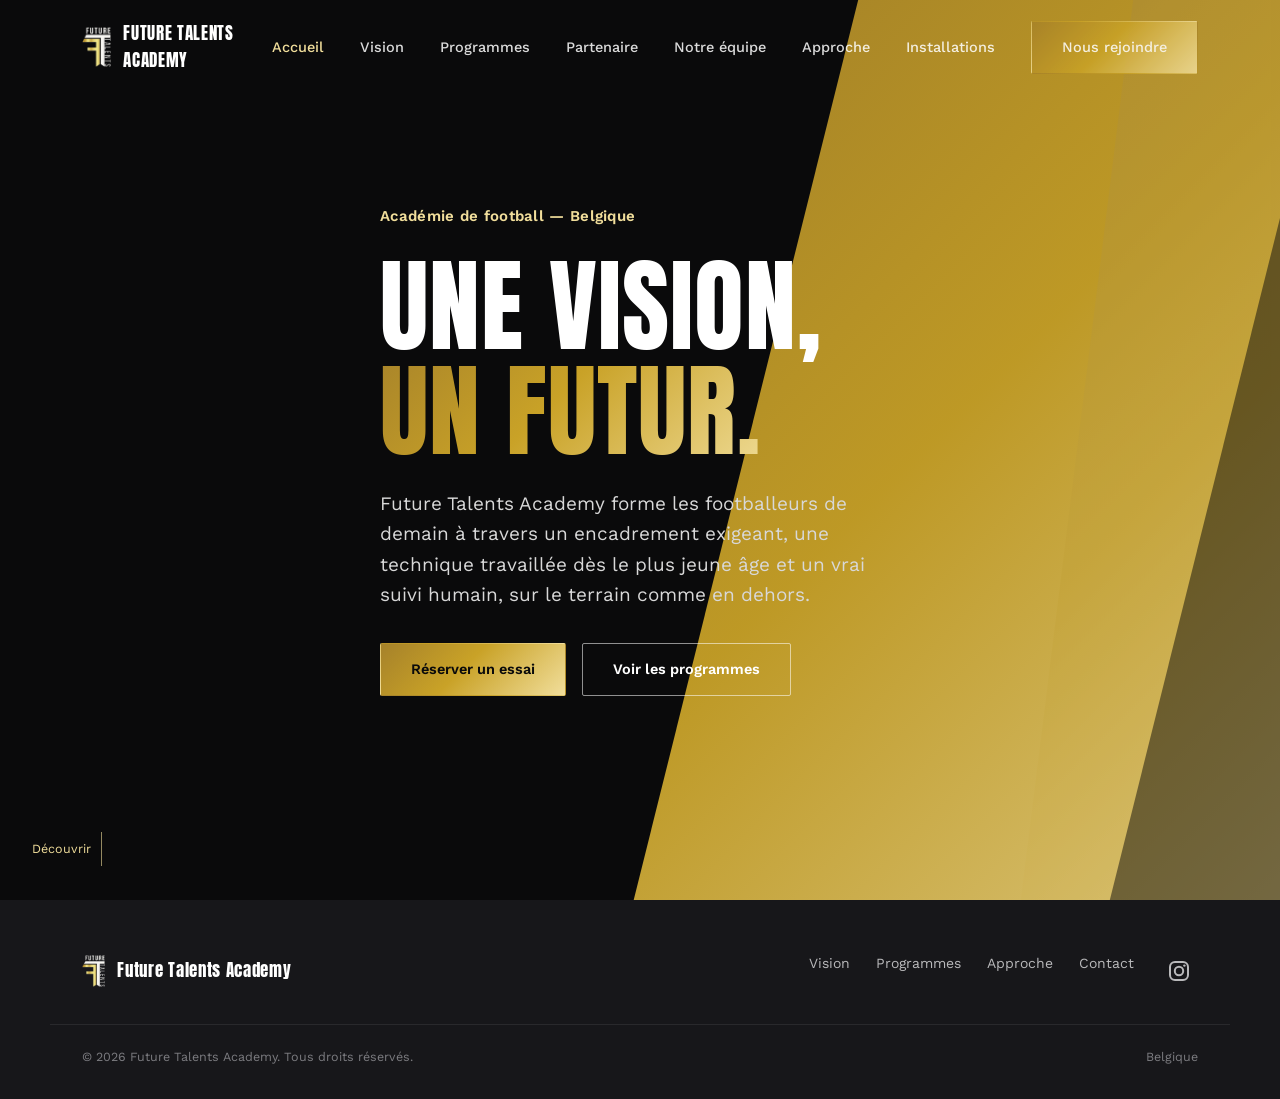
<file: index.html>
<!DOCTYPE html>
<html lang="fr">
<head>
<meta charset="UTF-8">
<meta name="viewport" content="width=device-width, initial-scale=1.0">
<title>Future Talents Academy — Une vision, un futur</title>
<meta name="description" content="Future Talents Academy — académie de football en Belgique. Formation technique, mentale et collective pour les joueurs de demain.">
<link rel="preconnect" href="https://fonts.googleapis.com">
<link rel="preconnect" href="https://fonts.gstatic.com" crossorigin>
<link href="https://fonts.googleapis.com/css2?family=Anton&family=Work+Sans:ital,wght@0,400;0,500;0,600;0,700;1,400&display=swap" rel="stylesheet">
<link rel="stylesheet" href="styles.css">
</head>
<body>

<header id="siteHeader">
  <div class="wrap">
    <a class="brand" href="index.html">
      <img src="[data-uri]" alt="Future Talents Academy">
      <span>FUTURE TALENTS<br>ACADEMY</span>
    </a>
    <nav class="links" id="navLinks">
      <a href="index.html" class="current">Accueil</a>
      <a href="vision.html">Vision</a>
      <a href="programmes.html">Programmes</a>
      <a href="partenaire.html">Partenaire</a>
      <a href="equipe.html">Notre équipe</a>
      <a href="approche.html">Approche</a>
      <a href="installations.html">Installations</a>
      <a href="contact.html" class="btn btn-gold">Nous rejoindre</a>
    </nav>
    <button class="nav-toggle" id="navToggle" aria-label="Ouvrir le menu" aria-expanded="false">
      <span></span><span></span><span></span>
    </button>
  </div>
</header>

<section class="hero" id="top">
  <div class="hero-flag"></div>
  <div class="hero-flag two"></div>
  <div class="wrap">
    <p class="kicker hero-reveal">Académie de football — Belgique</p>
    <h1 class="hero-reveal d1">Une vision,<br><em>un futur.</em></h1>
    <p class="lead hero-reveal d2">Future Talents Academy forme les footballeurs de demain à travers un encadrement exigeant, une technique travaillée dès le plus jeune âge et un vrai suivi humain, sur le terrain comme en dehors.</p>
    <div class="hero-ctas hero-reveal d3">
      <a href="contact.html" class="btn btn-gold">Réserver un essai</a>
      <a href="programmes.html" class="btn btn-outline">Voir les programmes</a>
    </div>
  </div>
  <div class="scroll-cue">Découvrir</div>
</section>

<footer>
  <div class="wrap">
    <a class="brand" href="index.html">
      <img src="[data-uri]" alt="Future Talents Academy" style="height:32px;">
      <span>Future Talents Academy</span>
    </a>
    <div class="foot-links">
      <a href="vision.html">Vision</a>
      <a href="programmes.html">Programmes</a>
      <a href="approche.html">Approche</a>
      <a href="contact.html">Contact</a>
      <a class="instagram-link" href="https://www.instagram.com/futuretalentsacademy/" target="_blank" rel="noopener" aria-label="Instagram du club" title="Instagram du club"><svg class="instagram-icon" viewBox="0 0 24 24" aria-hidden="true" focusable="false"><rect x="3" y="3" width="18" height="18" rx="5" ry="5" fill="none" stroke="currentColor" stroke-width="2"/><circle cx="12" cy="12" r="4.2" fill="none" stroke="currentColor" stroke-width="2"/><circle cx="17.4" cy="6.6" r="1.2" fill="currentColor"/></svg></a>
    </div>
  </div>
  <div class="wrap foot-bottom">
    <span>© 2026 Future Talents Academy. Tous droits réservés.</span>
    <span>Belgique</span>
  </div>
</footer>

<script src="script.js"></script>
</body>
</html>
</file>
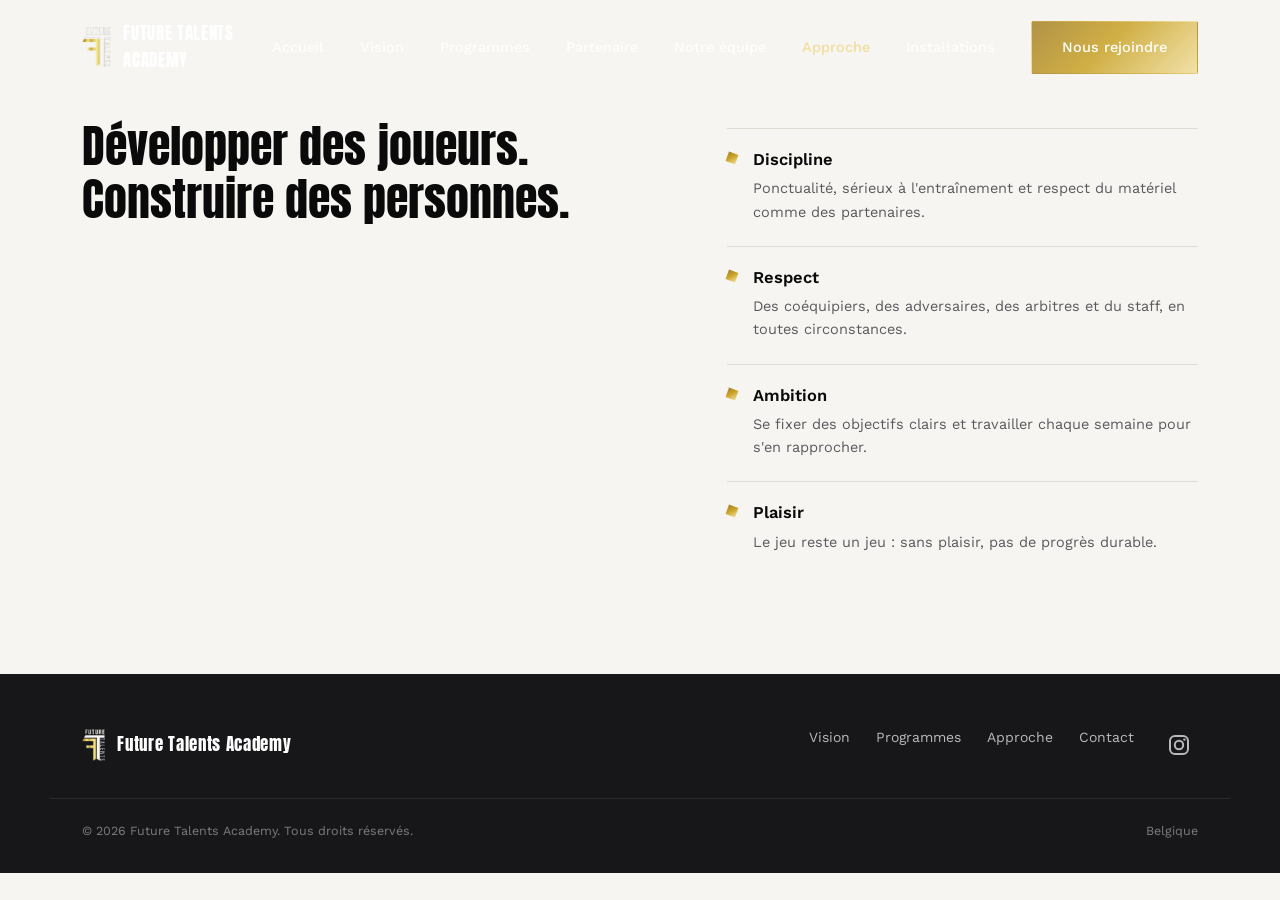
<file: approche.html>
<!DOCTYPE html>
<html lang="fr">
<head>
<meta charset="UTF-8">
<meta name="viewport" content="width=device-width, initial-scale=1.0">
<title>Notre approche — Future Talents Academy</title>
<meta name="description" content="Notre approche : discipline, respect, ambition et plaisir du jeu.">
<link rel="preconnect" href="https://fonts.googleapis.com">
<link rel="preconnect" href="https://fonts.gstatic.com" crossorigin>
<link href="https://fonts.googleapis.com/css2?family=Anton&family=Work+Sans:ital,wght@0,400;0,500;0,600;0,700;1,400&display=swap" rel="stylesheet">
<link rel="stylesheet" href="styles.css">
</head>
<body>

<header id="siteHeader">
  <div class="wrap">
    <a class="brand" href="index.html">
      <img src="[data-uri]" alt="Future Talents Academy">
      <span>FUTURE TALENTS<br>ACADEMY</span>
    </a>
    <nav class="links" id="navLinks">
      <a href="index.html">Accueil</a>
      <a href="vision.html">Vision</a>
      <a href="programmes.html">Programmes</a>
      <a href="partenaire.html">Partenaire</a>
      <a href="equipe.html">Notre équipe</a>
      <a href="approche.html" class="current">Approche</a>
      <a href="installations.html">Installations</a>
      <a href="contact.html" class="btn btn-gold">Nous rejoindre</a>
    </nav>
    <button class="nav-toggle" id="navToggle" aria-label="Ouvrir le menu" aria-expanded="false">
      <span></span><span></span><span></span>
    </button>
  </div>
</header>

<section class="approche" id="approche">
  <div class="wrap">
    <blockquote>
      <span>Développer des joueurs.</span>
      <span>Construire des personnes.</span>
    </blockquote>
    <div class="approche-values">
      <div class="val">
        <div class="mark"></div>
        <div><h4>Discipline</h4><p>Ponctualité, sérieux à l'entraînement et respect du matériel comme des partenaires.</p></div>
      </div>
      <div class="val">
        <div class="mark"></div>
        <div><h4>Respect</h4><p>Des coéquipiers, des adversaires, des arbitres et du staff, en toutes circonstances.</p></div>
      </div>
      <div class="val">
        <div class="mark"></div>
        <div><h4>Ambition</h4><p>Se fixer des objectifs clairs et travailler chaque semaine pour s'en rapprocher.</p></div>
      </div>
      <div class="val">
        <div class="mark"></div>
        <div><h4>Plaisir</h4><p>Le jeu reste un jeu : sans plaisir, pas de progrès durable.</p></div>
      </div>
    </div>
  </div>
</section>

<footer>
  <div class="wrap">
    <a class="brand" href="index.html">
      <img src="[data-uri]" alt="Future Talents Academy" style="height:32px;">
      <span>Future Talents Academy</span>
    </a>
    <div class="foot-links">
      <a href="vision.html">Vision</a>
      <a href="programmes.html">Programmes</a>
      <a href="approche.html">Approche</a>
      <a href="contact.html">Contact</a>
      <a class="instagram-link" href="https://www.instagram.com/futuretalentsacademy/" target="_blank" rel="noopener" aria-label="Instagram du club" title="Instagram du club"><svg class="instagram-icon" viewBox="0 0 24 24" aria-hidden="true" focusable="false"><rect x="3" y="3" width="18" height="18" rx="5" ry="5" fill="none" stroke="currentColor" stroke-width="2"/><circle cx="12" cy="12" r="4.2" fill="none" stroke="currentColor" stroke-width="2"/><circle cx="17.4" cy="6.6" r="1.2" fill="currentColor"/></svg></a>
    </div>
  </div>
  <div class="wrap foot-bottom">
    <span>© 2026 Future Talents Academy. Tous droits réservés.</span>
    <span>Belgique</span>
  </div>
</footer>

<script src="script.js"></script>
</body>
</html>
</file>
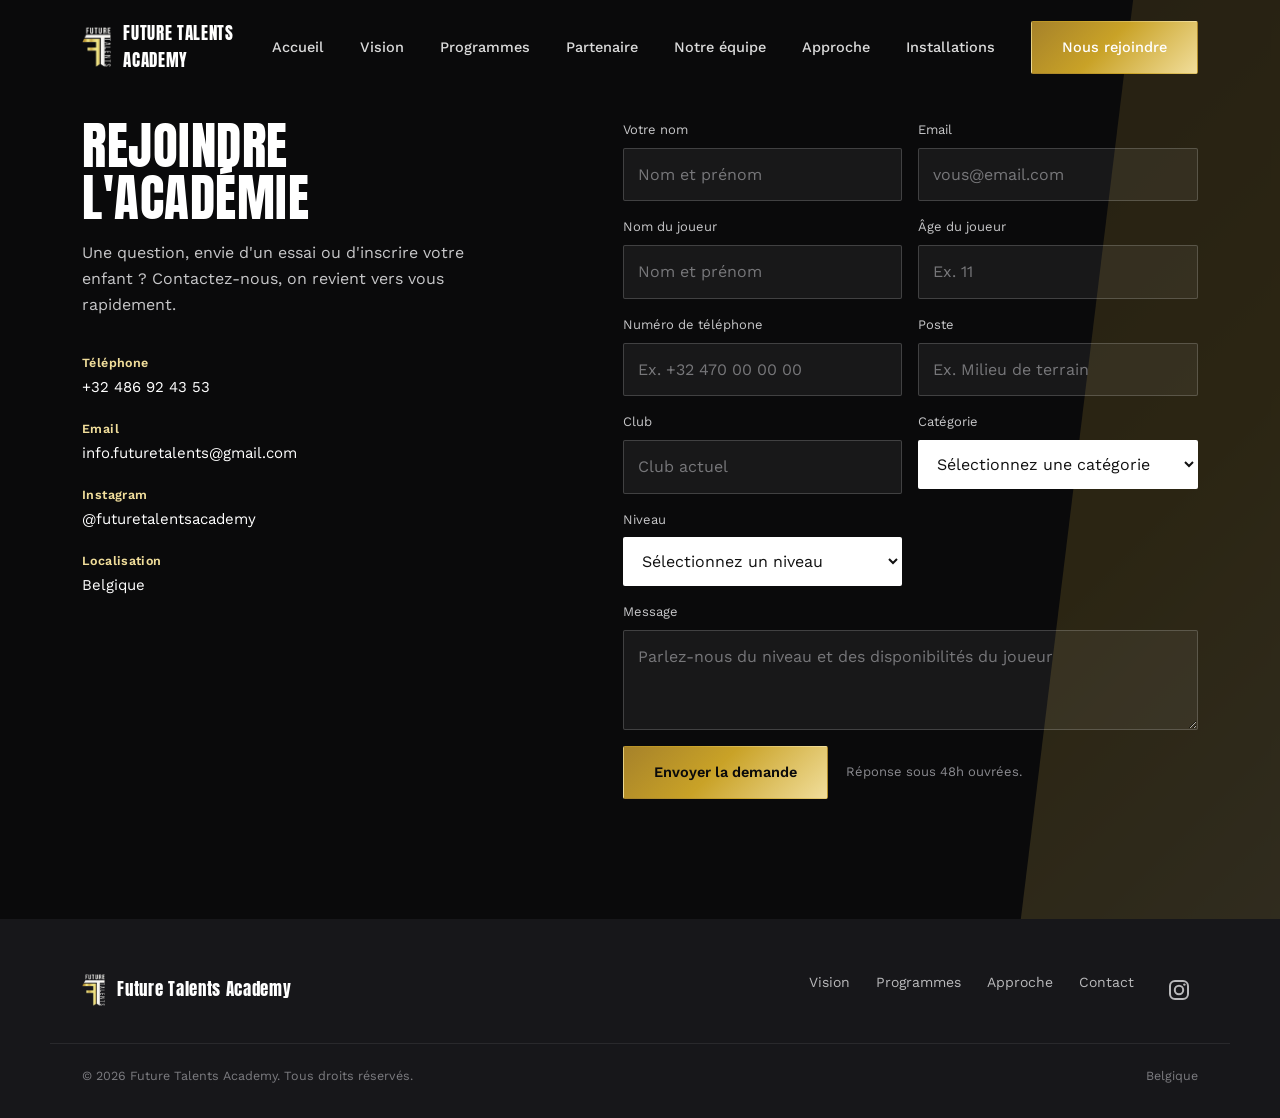
<file: contact.html>
<!DOCTYPE html>
<html lang="fr">
<head>
<meta charset="UTF-8">
<meta name="viewport" content="width=device-width, initial-scale=1.0">
<title>Contact — Future Talents Academy</title>
<meta name="description" content="Contactez Future Talents Academy pour réserver un essai ou inscrire votre enfant.">
<link rel="preconnect" href="https://fonts.googleapis.com">
<link rel="preconnect" href="https://fonts.gstatic.com" crossorigin>
<link href="https://fonts.googleapis.com/css2?family=Anton&family=Work+Sans:ital,wght@0,400;0,500;0,600;0,700;1,400&display=swap" rel="stylesheet">
<link rel="stylesheet" href="styles.css">

<style>
/* Correction de la lisibilité des menus déroulants sur ordinateur */
#contactForm select {
  background-color: #ffffff !important;
  color: #111111 !important;
  -webkit-text-fill-color: #111111;
}
#contactForm select option {
  background-color: #ffffff !important;
  color: #111111 !important;
}
#contactForm select:invalid {
  color: #555555 !important;
  -webkit-text-fill-color: #555555;
}
</style>
</head>
<body>

<header id="siteHeader">
  <div class="wrap">
    <a class="brand" href="index.html">
      <img src="[data-uri]" alt="Future Talents Academy">
      <span>FUTURE TALENTS<br>ACADEMY</span>
    </a>
    <nav class="links" id="navLinks">
      <a href="index.html">Accueil</a>
      <a href="vision.html">Vision</a>
      <a href="programmes.html">Programmes</a>
      <a href="partenaire.html">Partenaire</a>
      <a href="equipe.html">Notre équipe</a>
      <a href="approche.html">Approche</a>
      <a href="installations.html">Installations</a>
      <a href="contact.html" class="btn btn-gold current">Nous rejoindre</a>
    </nav>
    <button class="nav-toggle" id="navToggle" aria-label="Ouvrir le menu" aria-expanded="false">
      <span></span><span></span><span></span>
    </button>
  </div>
</header>

<section class="contact" id="contact">
  <div class="hero-flag two" style="opacity:.18;"></div>
  <div class="wrap">
    <div class="contact-info">
      <h2>Rejoindre<br>l'académie</h2>
      <p class="lead">Une question, envie d'un essai ou d'inscrire votre enfant ? Contactez-nous, on revient vers vous rapidement.</p>
      <div class="info-list">
        <a href="tel:+32486924353">
          <span class="label">Téléphone</span>
          <span>+32 486 92 43 53</span>
        </a>
        <a href="mailto:info.futuretalents@gmail.com">
          <span class="label">Email</span>
          <span>info.futuretalents@gmail.com</span>
        </a>
        <a href="https://www.instagram.com/futuretalentsacademy/" target="_blank" rel="noopener">
          <span class="label">Instagram</span>
          <span>@futuretalentsacademy</span>
        </a>
        <div>
          <span class="label">Localisation</span>
          <span>Belgique</span>
        </div>
      </div>
    </div>
    <div>
      <form id="contactForm">
        <div class="form-grid">
          <div>
            <label for="parent">Votre nom</label>
            <input id="parent" type="text" placeholder="Nom et prénom" required>
          </div>
          <div>
            <label for="email">Email</label>
            <input id="email" type="email" placeholder="vous@email.com" required>
          </div>
          <div>
            <label for="player">Nom du joueur</label>
            <input id="player" type="text" placeholder="Nom et prénom">
          </div>
          <div>
            <label for="age">Âge du joueur</label>
            <input id="age" type="number" min="4" max="21" placeholder="Ex. 11">
          </div>
          <div>
            <label for="phone">Numéro de téléphone</label>
            <input id="phone" type="tel" placeholder="Ex. +32 470 00 00 00">
          </div>
          <div>
            <label for="position">Poste</label>
            <input id="position" type="text" placeholder="Ex. Milieu de terrain">
          </div>
          <div>
            <label for="club">Club</label>
            <input id="club" type="text" placeholder="Club actuel">
          </div>
          <div>
            <label for="category">Catégorie</label>
            <select id="category">
              <option value="" selected disabled>Sélectionnez une catégorie</option>
              <option>U7</option><option>U8</option><option>U9</option><option>U10</option>
              <option>U11</option><option>U12</option><option>U13</option><option>U14</option>
              <option>U15</option><option>U16</option><option>U17</option><option>U18</option>
              <option>U19</option><option>U21</option><option>Réserve</option><option>Équipe première</option>
            </select>
          </div>
          <div>
            <label for="level">Niveau</label>
            <select id="level">
              <option value="" selected disabled>Sélectionnez un niveau</option>
              <option>Élite</option>
              <option>Iris</option>
              <option>Régionaux</option>
            </select>
          </div>
          <div class="full">
            <label for="message">Message</label>
            <textarea id="message" placeholder="Parlez-nous du niveau et des disponibilités du joueur"></textarea>
          </div>
        </div>
        <div class="submit-row">
          <button type="submit" class="btn btn-gold">Envoyer la demande</button>
          <span class="form-note">Réponse sous 48h ouvrées.</span>
        </div>
        <p class="form-success" id="formSuccess">Merci, votre demande a bien été envoyée. On vous recontacte rapidement.</p>
      </form>
    </div>
  </div>
</section>

<footer>
  <div class="wrap">
    <a class="brand" href="index.html">
      <img src="[data-uri]" alt="Future Talents Academy" style="height:32px;">
      <span>Future Talents Academy</span>
    </a>
    <div class="foot-links">
      <a href="vision.html">Vision</a>
      <a href="programmes.html">Programmes</a>
      <a href="approche.html">Approche</a>
      <a href="contact.html">Contact</a>
      <a class="instagram-link" href="https://www.instagram.com/futuretalentsacademy/" target="_blank" rel="noopener" aria-label="Instagram du club" title="Instagram du club"><svg class="instagram-icon" viewBox="0 0 24 24" aria-hidden="true" focusable="false"><rect x="3" y="3" width="18" height="18" rx="5" ry="5" fill="none" stroke="currentColor" stroke-width="2"/><circle cx="12" cy="12" r="4.2" fill="none" stroke="currentColor" stroke-width="2"/><circle cx="17.4" cy="6.6" r="1.2" fill="currentColor"/></svg></a>
    </div>
  </div>
  <div class="wrap foot-bottom">
    <span>© 2026 Future Talents Academy. Tous droits réservés.</span>
    <span>Belgique</span>
  </div>
</footer>

<script src="script.js"></script>
</body>
</html>
</file>
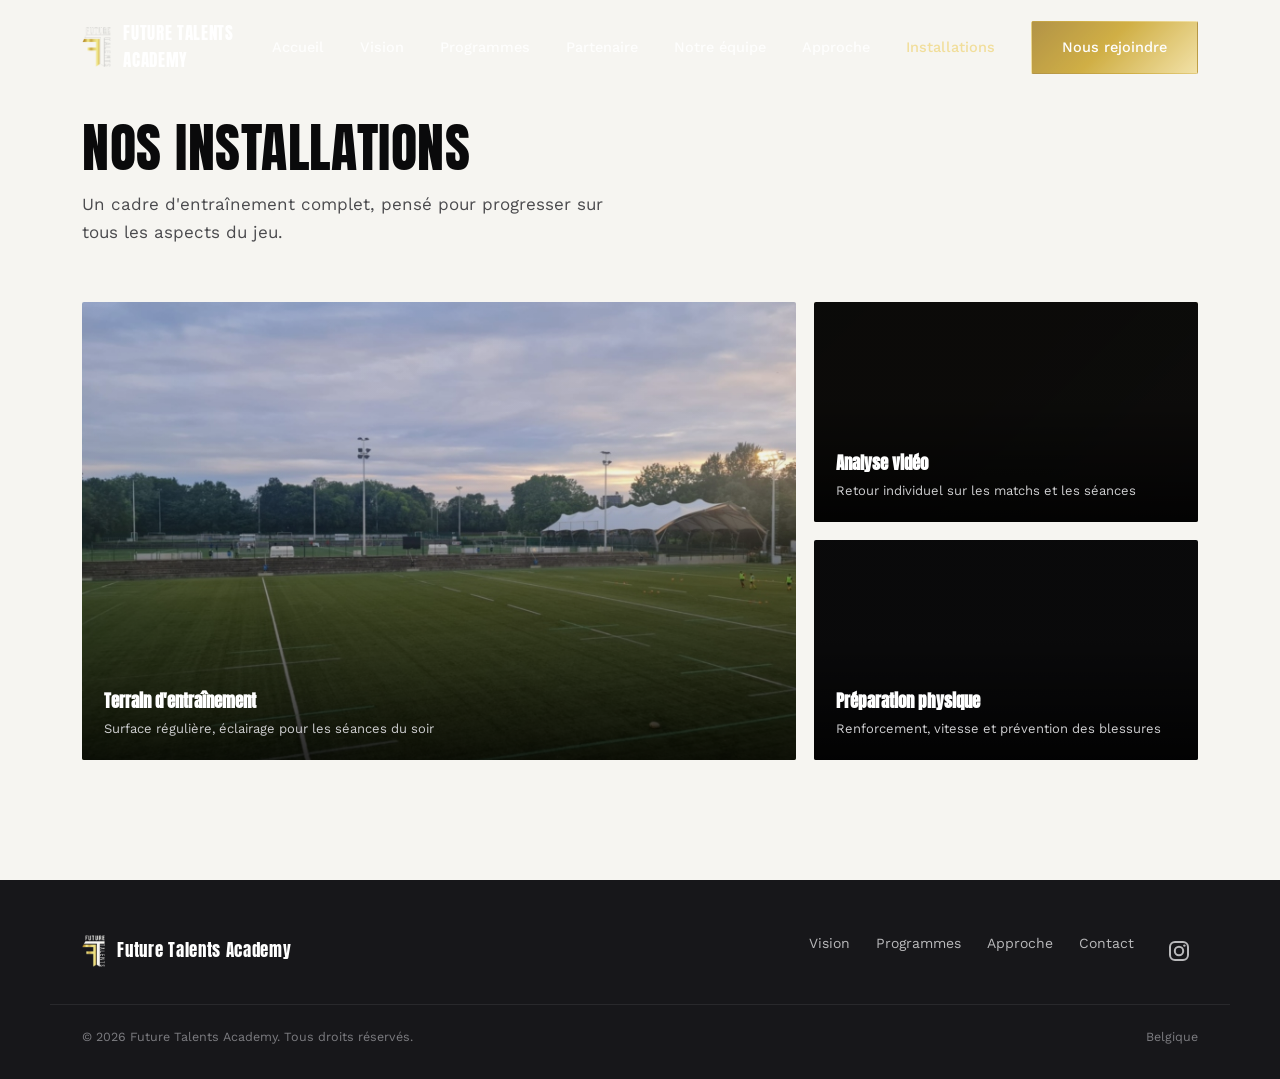
<file: installations.html>
<!DOCTYPE html>
<html lang="fr">
<head>
<meta charset="UTF-8">
<meta name="viewport" content="width=device-width, initial-scale=1.0">
<title>Nos installations — Future Talents Academy</title>
<meta name="description" content="Découvrez les installations d'entraînement de Future Talents Academy.">
<link rel="preconnect" href="https://fonts.googleapis.com">
<link rel="preconnect" href="https://fonts.gstatic.com" crossorigin>
<link href="https://fonts.googleapis.com/css2?family=Anton&family=Work+Sans:ital,wght@0,400;0,500;0,600;0,700;1,400&display=swap" rel="stylesheet">
<link rel="stylesheet" href="styles.css">
</head>
<body>

<header id="siteHeader">
  <div class="wrap">
    <a class="brand" href="index.html">
      <img src="[data-uri]" alt="Future Talents Academy">
      <span>FUTURE TALENTS<br>ACADEMY</span>
    </a>
    <nav class="links" id="navLinks">
      <a href="index.html">Accueil</a>
      <a href="vision.html">Vision</a>
      <a href="programmes.html">Programmes</a>
      <a href="partenaire.html">Partenaire</a>
      <a href="equipe.html">Notre équipe</a>
      <a href="approche.html">Approche</a>
      <a href="installations.html" class="current">Installations</a>
      <a href="contact.html" class="btn btn-gold">Nous rejoindre</a>
    </nav>
    <button class="nav-toggle" id="navToggle" aria-label="Ouvrir le menu" aria-expanded="false">
      <span></span><span></span><span></span>
    </button>
  </div>
</header>

<section class="installations" id="installations">
  <div class="wrap">
    <div class="section-head">
      <h2>Nos installations</h2>
      <p>Un cadre d'entraînement complet, pensé pour progresser sur tous les aspects du jeu.</p>
    </div>
    <div class="inst-grid">
      <div class="inst-a inst-tile" style="background-image:url('[data-uri]');">
        <div class="cap"><h4>Terrain d'entraînement</h4><p>Surface régulière, éclairage pour les séances du soir</p></div>
      </div>
      <div class="inst-tile goldwash">
        <div class="cap"><h4>Analyse vidéo</h4><p>Retour individuel sur les matchs et les séances</p></div>
      </div>
      <div class="inst-tile">
        <div class="cap"><h4>Préparation physique</h4><p>Renforcement, vitesse et prévention des blessures</p></div>
      </div>
    </div>
  </div>
</section>

<footer>
  <div class="wrap">
    <a class="brand" href="index.html">
      <img src="[data-uri]" alt="Future Talents Academy" style="height:32px;">
      <span>Future Talents Academy</span>
    </a>
    <div class="foot-links">
      <a href="vision.html">Vision</a>
      <a href="programmes.html">Programmes</a>
      <a href="approche.html">Approche</a>
      <a href="contact.html">Contact</a>
      <a class="instagram-link" href="https://www.instagram.com/futuretalentsacademy/" target="_blank" rel="noopener" aria-label="Instagram du club" title="Instagram du club"><svg class="instagram-icon" viewBox="0 0 24 24" aria-hidden="true" focusable="false"><rect x="3" y="3" width="18" height="18" rx="5" ry="5" fill="none" stroke="currentColor" stroke-width="2"/><circle cx="12" cy="12" r="4.2" fill="none" stroke="currentColor" stroke-width="2"/><circle cx="17.4" cy="6.6" r="1.2" fill="currentColor"/></svg></a>
    </div>
  </div>
  <div class="wrap foot-bottom">
    <span>© 2026 Future Talents Academy. Tous droits réservés.</span>
    <span>Belgique</span>
  </div>
</footer>

<script src="script.js"></script>
</body>
</html>
</file>
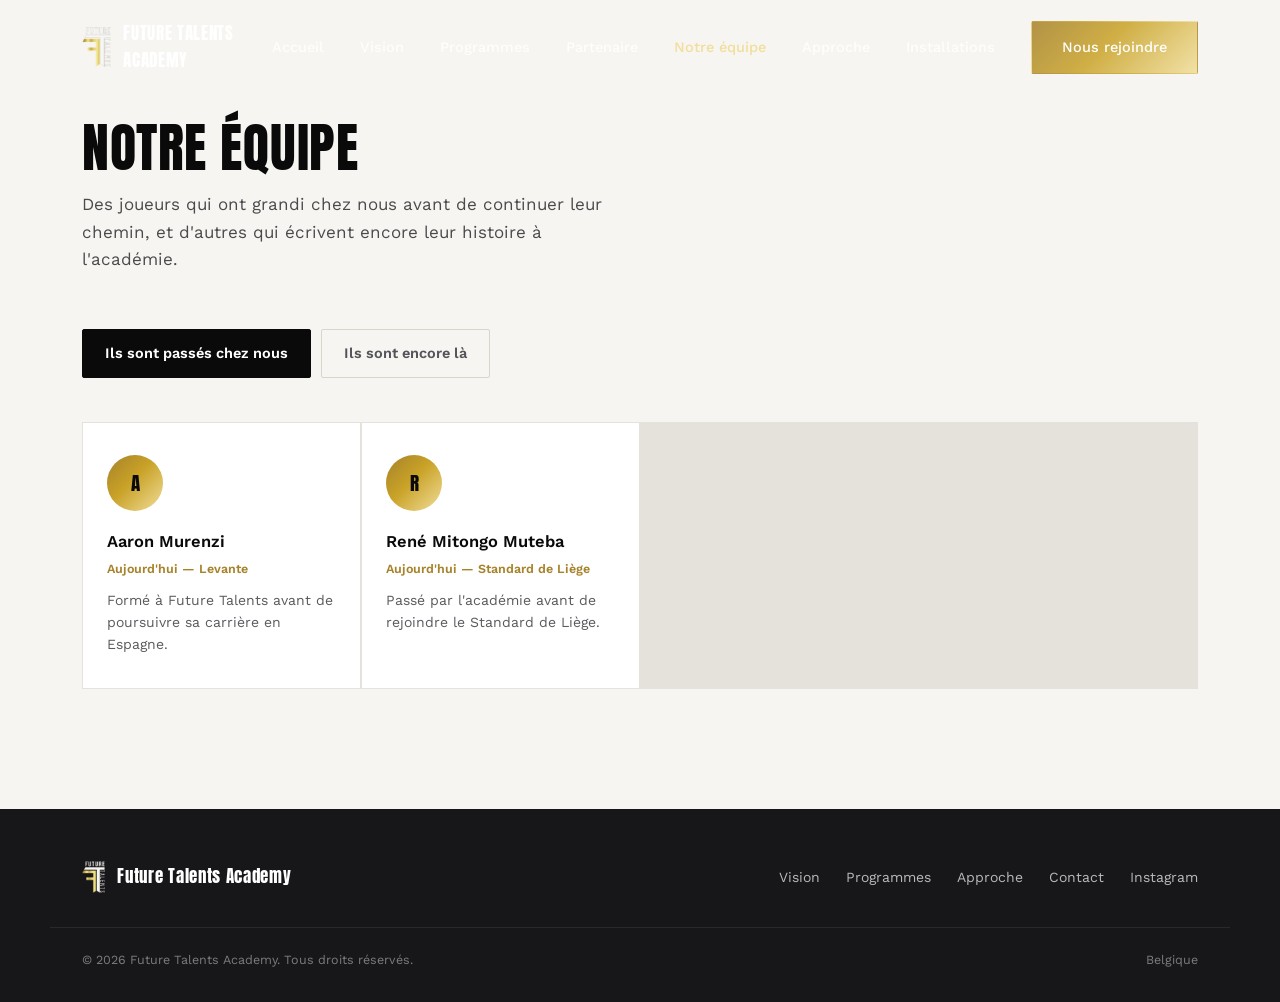
<file: joueurs.html>
<!DOCTYPE html>
<html lang="fr">
<head>
<meta charset="UTF-8">
<meta name="viewport" content="width=device-width, initial-scale=1.0">
<title>Notre équipe — Future Talents Academy</title>
<meta name="description" content="Les joueurs passés par Future Talents Academy et ceux qui y sont encore.">
<link rel="preconnect" href="https://fonts.googleapis.com">
<link rel="preconnect" href="https://fonts.gstatic.com" crossorigin>
<link href="https://fonts.googleapis.com/css2?family=Anton&family=Work+Sans:ital,wght@0,400;0,500;0,600;0,700;1,400&display=swap" rel="stylesheet">
<link rel="stylesheet" href="styles.css">
</head>
<body>

<header id="siteHeader">
  <div class="wrap">
    <a class="brand" href="index.html">
      <img src="[data-uri]" alt="Future Talents Academy">
      <span>FUTURE TALENTS<br>ACADEMY</span>
    </a>
    <nav class="links" id="navLinks">
      <a href="index.html">Accueil</a>
      <a href="vision.html">Vision</a>
      <a href="programmes.html">Programmes</a>
      <a href="partenaire.html">Partenaire</a>
      <a href="equipe.html" class="current">Notre équipe</a>
      <a href="approche.html">Approche</a>
      <a href="installations.html">Installations</a>
      <a href="contact.html" class="btn btn-gold">Nous rejoindre</a>
    </nav>
    <button class="nav-toggle" id="navToggle" aria-label="Ouvrir le menu" aria-expanded="false">
      <span></span><span></span><span></span>
    </button>
  </div>
</header>

<section class="equipe" id="equipe">
  <div class="wrap">
    <div class="section-head">
      <h2>Notre équipe</h2>
      <p>Des joueurs qui ont grandi chez nous avant de continuer leur chemin, et d'autres qui écrivent encore leur histoire à l'académie.</p>
    </div>
    <div class="eq-tabs" role="tablist">
      <button class="eq-tab active" data-panel="anciens" role="tab" aria-selected="true">Ils sont passés chez nous</button>
      <button class="eq-tab" data-panel="actuels" role="tab" aria-selected="false">Ils sont encore là</button>
    </div>

    <div class="eq-panel active" id="panel-anciens">
      <div class="eq-card">
        <div class="eq-avatar">A</div>
        <h4>Aaron Murenzi</h4>
        <div class="eq-tag">Aujourd'hui — Levante</div>
        <p>Formé à Future Talents avant de poursuivre sa carrière en Espagne.</p>
      </div>
      <div class="eq-card">
        <div class="eq-avatar">R</div>
        <h4>René Mitongo Muteba</h4>
        <div class="eq-tag">Aujourd'hui — Standard de Liège</div>
        <p>Passé par l'académie avant de rejoindre le Standard de Liège.</p>
      </div>
    </div>

    <div class="eq-panel" id="panel-actuels">
      <div class="eq-card">
        <div class="eq-avatar">F</div>
        <h4>Fady Ouazzani</h4>
        <div class="eq-tag">Cercle Bruges</div>
        <p>Toujours lié à Future Talents, actuellement au Cercle Bruges.</p>
      </div>
      <div class="eq-card">
        <div class="eq-avatar" style="width:96px;height:96px;border-radius:50%;overflow:hidden;margin:0 auto 16px;background:#987d54;display:flex;align-items:center;justify-content:center;">
          <img src="[data-uri]" alt="Élie Mbavu — KRC Genk" style="width:100%;height:100%;object-fit:cover;object-position:center top;display:block;">
        </div>
        <h4>Elie Mbavu</h4>
        <div class="eq-tag">KRC Genk</div>
        <p>Toujours lié à Future Talents, actuellement au KRC Genk.</p>
      </div>
    </div>
  </div>
</section>

<footer>
  <div class="wrap">
    <a class="brand" href="index.html">
      <img src="[data-uri]" alt="Future Talents Academy" style="height:32px;">
      <span>Future Talents Academy</span>
    </a>
    <div class="foot-links">
      <a href="vision.html">Vision</a>
      <a href="programmes.html">Programmes</a>
      <a href="approche.html">Approche</a>
      <a href="contact.html">Contact</a>
      <a href="https://www.instagram.com/futuretalentsacademy/" target="_blank" rel="noopener">Instagram</a>
    </div>
  </div>
  <div class="wrap foot-bottom">
    <span>© 2026 Future Talents Academy. Tous droits réservés.</span>
    <span>Belgique</span>
  </div>
</footer>

<script src="script.js"></script>
</body>
</html>
</file>
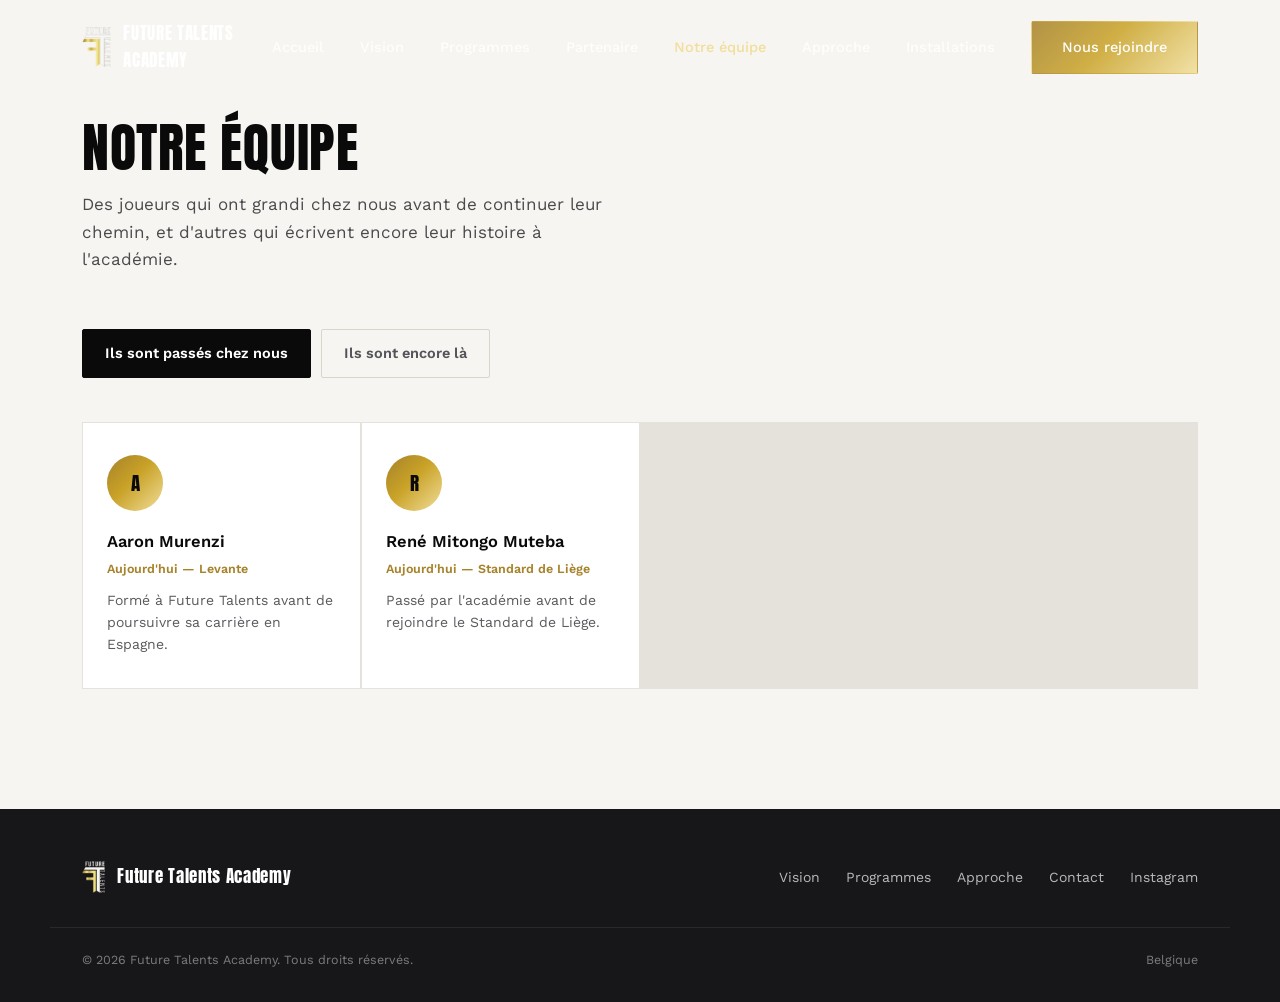
<file: Nos joueurs.html>
<!DOCTYPE html>
<html lang="fr">
<head>
<meta charset="UTF-8">
<meta name="viewport" content="width=device-width, initial-scale=1.0">
<title>Notre équipe — Future Talents Academy</title>
<meta name="description" content="Les joueurs passés par Future Talents Academy et ceux qui y sont encore.">
<link rel="preconnect" href="https://fonts.googleapis.com">
<link rel="preconnect" href="https://fonts.gstatic.com" crossorigin>
<link href="https://fonts.googleapis.com/css2?family=Anton&family=Work+Sans:ital,wght@0,400;0,500;0,600;0,700;1,400&display=swap" rel="stylesheet">
<link rel="stylesheet" href="styles.css">
</head>
<body>

<header id="siteHeader">
  <div class="wrap">
    <a class="brand" href="index.html">
      <img src="[data-uri]" alt="Future Talents Academy">
      <span>FUTURE TALENTS<br>ACADEMY</span>
    </a>
    <nav class="links" id="navLinks">
      <a href="index.html">Accueil</a>
      <a href="vision.html">Vision</a>
      <a href="programmes.html">Programmes</a>
      <a href="partenaire.html">Partenaire</a>
      <a href="equipe.html" class="current">Notre équipe</a>
      <a href="approche.html">Approche</a>
      <a href="installations.html">Installations</a>
      <a href="contact.html" class="btn btn-gold">Nous rejoindre</a>
    </nav>
    <button class="nav-toggle" id="navToggle" aria-label="Ouvrir le menu" aria-expanded="false">
      <span></span><span></span><span></span>
    </button>
  </div>
</header>

<section class="equipe" id="equipe">
  <div class="wrap">
    <div class="section-head">
      <h2>Notre équipe</h2>
      <p>Des joueurs qui ont grandi chez nous avant de continuer leur chemin, et d'autres qui écrivent encore leur histoire à l'académie.</p>
    </div>
    <div class="eq-tabs" role="tablist">
      <button class="eq-tab active" data-panel="anciens" role="tab" aria-selected="true">Ils sont passés chez nous</button>
      <button class="eq-tab" data-panel="actuels" role="tab" aria-selected="false">Ils sont encore là</button>
    </div>

    <div class="eq-panel active" id="panel-anciens">
      <div class="eq-card">
        <div class="eq-avatar">A</div>
        <h4>Aaron Murenzi</h4>
        <div class="eq-tag">Aujourd'hui — Levante</div>
        <p>Formé à Future Talents avant de poursuivre sa carrière en Espagne.</p>
      </div>
      <div class="eq-card">
        <div class="eq-avatar">R</div>
        <h4>René Mitongo Muteba</h4>
        <div class="eq-tag">Aujourd'hui — Standard de Liège</div>
        <p>Passé par l'académie avant de rejoindre le Standard de Liège.</p>
      </div>
    </div>

    <div class="eq-panel" id="panel-actuels">
      <div class="eq-card">
        <div class="eq-avatar">F</div>
        <h4>Fady Ouazzani</h4>
        <div class="eq-tag">Cercle Bruges</div>
        <p>Toujours lié à Future Talents, actuellement au Cercle Bruges.</p>
      </div>
      <div class="eq-card">
        <div class="eq-avatar" style="width:96px;height:96px;border-radius:50%;overflow:hidden;margin:0 auto 16px;background:#987d54;display:flex;align-items:center;justify-content:center;">
          <img src="[data-uri]" alt="Élie Mbavu — KRC Genk" style="width:100%;height:100%;object-fit:cover;object-position:center top;display:block;">
        </div>
        <h4>Elie Mbavu</h4>
        <div class="eq-tag">KRC Genk</div>
        <p>Toujours lié à Future Talents, actuellement au KRC Genk.</p>
      </div>
    </div>
  </div>
</section>

<footer>
  <div class="wrap">
    <a class="brand" href="index.html">
      <img src="[data-uri]" alt="Future Talents Academy" style="height:32px;">
      <span>Future Talents Academy</span>
    </a>
    <div class="foot-links">
      <a href="vision.html">Vision</a>
      <a href="programmes.html">Programmes</a>
      <a href="approche.html">Approche</a>
      <a href="contact.html">Contact</a>
      <a href="https://www.instagram.com/futuretalentsacademy/" target="_blank" rel="noopener">Instagram</a>
    </div>
  </div>
  <div class="wrap foot-bottom">
    <span>© 2026 Future Talents Academy. Tous droits réservés.</span>
    <span>Belgique</span>
  </div>
</footer>

<script src="script.js"></script>
</body>
</html>
<script src="script.js"></script>
</body>
</html>
</file>
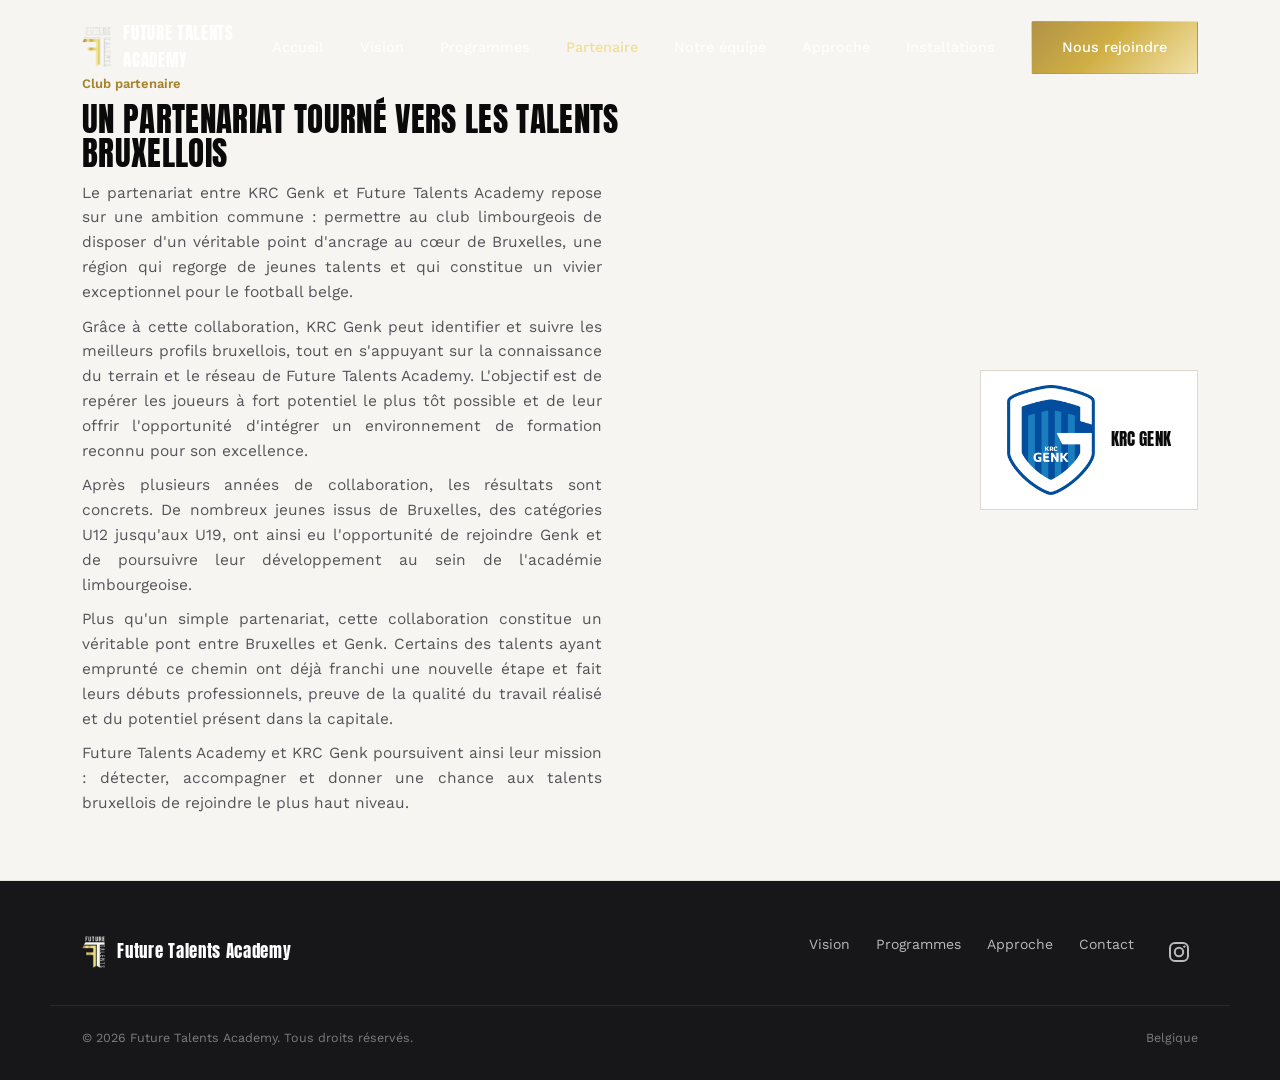
<file: partenaire.html>
<!DOCTYPE html>
<html lang="fr">
<head>
<meta charset="UTF-8">
<meta name="viewport" content="width=device-width, initial-scale=1.0">
<title>Club partenaire KRC Genk — Future Talents Academy</title>
<meta name="description" content="Future Talents Academy est en partenariat avec le club professionnel KRC Genk.">
<link rel="preconnect" href="https://fonts.googleapis.com">
<link rel="preconnect" href="https://fonts.gstatic.com" crossorigin>
<link href="https://fonts.googleapis.com/css2?family=Anton&family=Work+Sans:ital,wght@0,400;0,500;0,600;0,700;1,400&display=swap" rel="stylesheet">
<link rel="stylesheet" href="styles.css">
</head>
<body>

<header id="siteHeader">
  <div class="wrap">
    <a class="brand" href="index.html">
      <img src="[data-uri]" alt="Future Talents Academy">
      <span>FUTURE TALENTS<br>ACADEMY</span>
    </a>
    <nav class="links" id="navLinks">
      <a href="index.html">Accueil</a>
      <a href="vision.html">Vision</a>
      <a href="programmes.html">Programmes</a>
      <a href="partenaire.html" class="current">Partenaire</a>
      <a href="equipe.html">Notre équipe</a>
      <a href="approche.html">Approche</a>
      <a href="installations.html">Installations</a>
      <a href="contact.html" class="btn btn-gold">Nous rejoindre</a>
    </nav>
    <button class="nav-toggle" id="navToggle" aria-label="Ouvrir le menu" aria-expanded="false">
      <span></span><span></span><span></span>
    </button>
  </div>
</header>

<section class="partner" id="partenaire">
  <div class="wrap">
    <div class="partner-text">
      <p class="eyebrow">Club partenaire</p>
      <h3>Un partenariat tourné vers les talents bruxellois</h3>
      <p>Le partenariat entre KRC Genk et Future Talents Academy repose sur une ambition commune : permettre au club limbourgeois de disposer d'un véritable point d'ancrage au cœur de Bruxelles, une région qui regorge de jeunes talents et qui constitue un vivier exceptionnel pour le football belge.</p>
      <p>Grâce à cette collaboration, KRC Genk peut identifier et suivre les meilleurs profils bruxellois, tout en s'appuyant sur la connaissance du terrain et le réseau de Future Talents Academy. L'objectif est de repérer les joueurs à fort potentiel le plus tôt possible et de leur offrir l'opportunité d'intégrer un environnement de formation reconnu pour son excellence.</p>
      <p>Après plusieurs années de collaboration, les résultats sont concrets. De nombreux jeunes issus de Bruxelles, des catégories U12 jusqu'aux U19, ont ainsi eu l'opportunité de rejoindre Genk et de poursuivre leur développement au sein de l'académie limbourgeoise.</p>
      <p>Plus qu'un simple partenariat, cette collaboration constitue un véritable pont entre Bruxelles et Genk. Certains des talents ayant emprunté ce chemin ont déjà franchi une nouvelle étape et fait leurs débuts professionnels, preuve de la qualité du travail réalisé et du potentiel présent dans la capitale.</p>
      <p>Future Talents Academy et KRC Genk poursuivent ainsi leur mission : détecter, accompagner et donner une chance aux talents bruxellois de rejoindre le plus haut niveau.</p>
    </div>
    <div class="partner-badge">
      <img src="[data-uri]" alt="KRC Genk">
      <span>KRC GENK</span>
    </div>
  </div>
</section>

<footer>
  <div class="wrap">
    <a class="brand" href="index.html">
      <img src="[data-uri]" alt="Future Talents Academy" style="height:32px;">
      <span>Future Talents Academy</span>
    </a>
    <div class="foot-links">
      <a href="vision.html">Vision</a>
      <a href="programmes.html">Programmes</a>
      <a href="approche.html">Approche</a>
      <a href="contact.html">Contact</a>
      <a class="instagram-link" href="https://www.instagram.com/futuretalentsacademy/" target="_blank" rel="noopener" aria-label="Instagram du club" title="Instagram du club"><svg class="instagram-icon" viewBox="0 0 24 24" aria-hidden="true" focusable="false"><rect x="3" y="3" width="18" height="18" rx="5" ry="5" fill="none" stroke="currentColor" stroke-width="2"/><circle cx="12" cy="12" r="4.2" fill="none" stroke="currentColor" stroke-width="2"/><circle cx="17.4" cy="6.6" r="1.2" fill="currentColor"/></svg></a>
    </div>
  </div>
  <div class="wrap foot-bottom">
    <span>© 2026 Future Talents Academy. Tous droits réservés.</span>
    <span>Belgique</span>
  </div>
</footer>

<script src="script.js"></script>
</body>
</html>
</file>
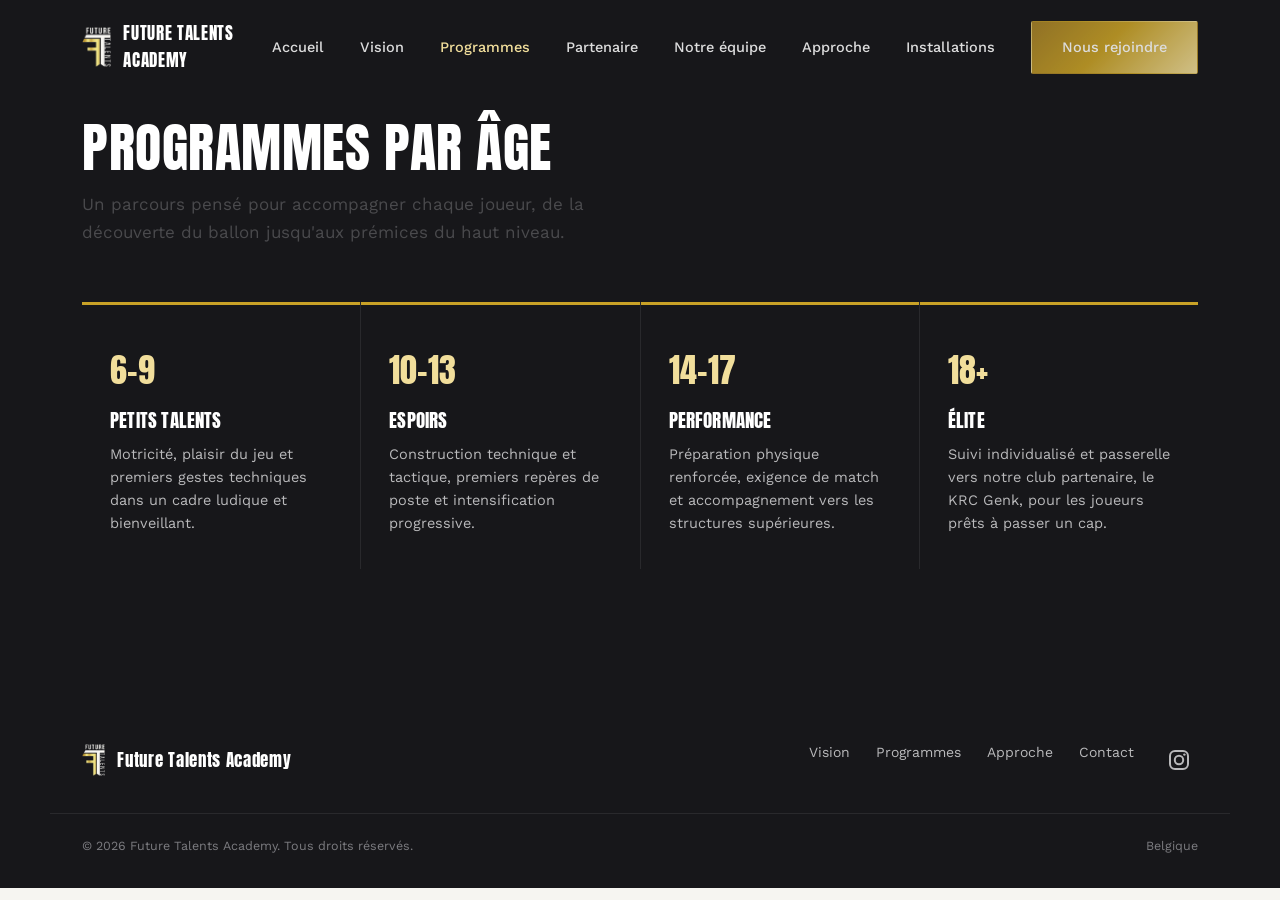
<file: programmes.html>
<!DOCTYPE html>
<html lang="fr">
<head>
<meta charset="UTF-8">
<meta name="viewport" content="width=device-width, initial-scale=1.0">
<title>Programmes par âge — Future Talents Academy</title>
<meta name="description" content="Nos programmes de formation football par tranche d'âge, de 6 ans à l'élite.">
<link rel="preconnect" href="https://fonts.googleapis.com">
<link rel="preconnect" href="https://fonts.gstatic.com" crossorigin>
<link href="https://fonts.googleapis.com/css2?family=Anton&family=Work+Sans:ital,wght@0,400;0,500;0,600;0,700;1,400&display=swap" rel="stylesheet">
<link rel="stylesheet" href="styles.css">
</head>
<body>

<header id="siteHeader">
  <div class="wrap">
    <a class="brand" href="index.html">
      <img src="[data-uri]" alt="Future Talents Academy">
      <span>FUTURE TALENTS<br>ACADEMY</span>
    </a>
    <nav class="links" id="navLinks">
      <a href="index.html">Accueil</a>
      <a href="vision.html">Vision</a>
      <a href="programmes.html" class="current">Programmes</a>
      <a href="partenaire.html">Partenaire</a>
      <a href="equipe.html">Notre équipe</a>
      <a href="approche.html">Approche</a>
      <a href="installations.html">Installations</a>
      <a href="contact.html" class="btn btn-gold">Nous rejoindre</a>
    </nav>
    <button class="nav-toggle" id="navToggle" aria-label="Ouvrir le menu" aria-expanded="false">
      <span></span><span></span><span></span>
    </button>
  </div>
</header>

<section class="programmes" id="programmes">
  <div class="wrap">
    <div class="section-head on-dark">
      <h2>Programmes par âge</h2>
      <p>Un parcours pensé pour accompagner chaque joueur, de la découverte du ballon jusqu'aux prémices du haut niveau.</p>
    </div>
  </div>
  <div class="wrap">
    <div class="prog-grid">
      <div class="prog-card">
        <div class="age">6–9</div>
        <h3>Petits Talents</h3>
        <p>Motricité, plaisir du jeu et premiers gestes techniques dans un cadre ludique et bienveillant.</p>
      </div>
      <div class="prog-card">
        <div class="age">10–13</div>
        <h3>Espoirs</h3>
        <p>Construction technique et tactique, premiers repères de poste et intensification progressive.</p>
      </div>
      <div class="prog-card">
        <div class="age">14–17</div>
        <h3>Performance</h3>
        <p>Préparation physique renforcée, exigence de match et accompagnement vers les structures supérieures.</p>
      </div>
      <div class="prog-card">
        <div class="age">18+</div>
        <h3>Élite</h3>
        <p>Suivi individualisé et passerelle vers notre club partenaire, le KRC Genk, pour les joueurs prêts à passer un cap.</p>
      </div>
    </div>
  </div>
</section>

<footer>
  <div class="wrap">
    <a class="brand" href="index.html">
      <img src="[data-uri]" alt="Future Talents Academy" style="height:32px;">
      <span>Future Talents Academy</span>
    </a>
    <div class="foot-links">
      <a href="vision.html">Vision</a>
      <a href="programmes.html">Programmes</a>
      <a href="approche.html">Approche</a>
      <a href="contact.html">Contact</a>
      <a class="instagram-link" href="https://www.instagram.com/futuretalentsacademy/" target="_blank" rel="noopener" aria-label="Instagram du club" title="Instagram du club"><svg class="instagram-icon" viewBox="0 0 24 24" aria-hidden="true" focusable="false"><rect x="3" y="3" width="18" height="18" rx="5" ry="5" fill="none" stroke="currentColor" stroke-width="2"/><circle cx="12" cy="12" r="4.2" fill="none" stroke="currentColor" stroke-width="2"/><circle cx="17.4" cy="6.6" r="1.2" fill="currentColor"/></svg></a>
    </div>
  </div>
  <div class="wrap foot-bottom">
    <span>© 2026 Future Talents Academy. Tous droits réservés.</span>
    <span>Belgique</span>
  </div>
</footer>

<script src="script.js"></script>
</body>
</html>
</file>
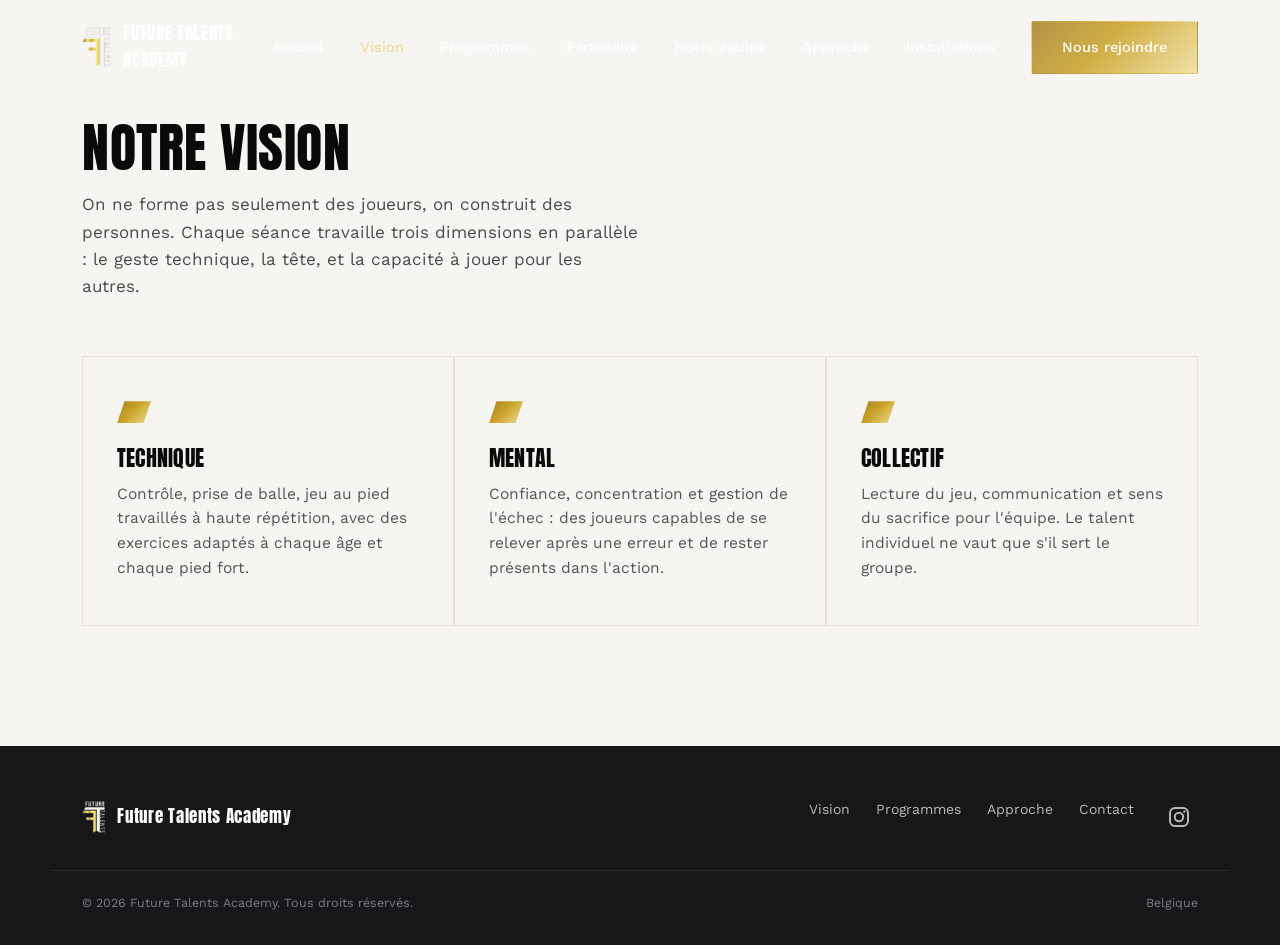
<file: vision.html>
<!DOCTYPE html>
<html lang="fr">
<head>
<meta charset="UTF-8">
<meta name="viewport" content="width=device-width, initial-scale=1.0">
<title>Notre vision — Future Talents Academy</title>
<meta name="description" content="Découvrez la vision de Future Talents Academy : technique, mental et collectif.">
<link rel="preconnect" href="https://fonts.googleapis.com">
<link rel="preconnect" href="https://fonts.gstatic.com" crossorigin>
<link href="https://fonts.googleapis.com/css2?family=Anton&family=Work+Sans:ital,wght@0,400;0,500;0,600;0,700;1,400&display=swap" rel="stylesheet">
<link rel="stylesheet" href="styles.css">
</head>
<body>

<header id="siteHeader">
  <div class="wrap">
    <a class="brand" href="index.html">
      <img src="[data-uri]" alt="Future Talents Academy">
      <span>FUTURE TALENTS<br>ACADEMY</span>
    </a>
    <nav class="links" id="navLinks">
      <a href="index.html">Accueil</a>
      <a href="vision.html" class="current">Vision</a>
      <a href="programmes.html">Programmes</a>
      <a href="partenaire.html">Partenaire</a>
      <a href="equipe.html">Notre équipe</a>
      <a href="approche.html">Approche</a>
      <a href="installations.html">Installations</a>
      <a href="contact.html" class="btn btn-gold">Nous rejoindre</a>
    </nav>
    <button class="nav-toggle" id="navToggle" aria-label="Ouvrir le menu" aria-expanded="false">
      <span></span><span></span><span></span>
    </button>
  </div>
</header>

<section id="vision">
  <div class="wrap">
    <div class="section-head">
      <h2>Notre vision</h2>
      <p>On ne forme pas seulement des joueurs, on construit des personnes. Chaque séance travaille trois dimensions en parallèle : le geste technique, la tête, et la capacité à jouer pour les autres.</p>
    </div>
  </div>
  <div class="wrap">
    <div class="piliers">
      <div class="pilier">
        <div class="mark"></div>
        <h3>Technique</h3>
        <p>Contrôle, prise de balle, jeu au pied travaillés à haute répétition, avec des exercices adaptés à chaque âge et chaque pied fort.</p>
      </div>
      <div class="pilier">
        <div class="mark"></div>
        <h3>Mental</h3>
        <p>Confiance, concentration et gestion de l'échec : des joueurs capables de se relever après une erreur et de rester présents dans l'action.</p>
      </div>
      <div class="pilier">
        <div class="mark"></div>
        <h3>Collectif</h3>
        <p>Lecture du jeu, communication et sens du sacrifice pour l'équipe. Le talent individuel ne vaut que s'il sert le groupe.</p>
      </div>
    </div>
  </div>
</section>

<footer>
  <div class="wrap">
    <a class="brand" href="index.html">
      <img src="[data-uri]" alt="Future Talents Academy" style="height:32px;">
      <span>Future Talents Academy</span>
    </a>
    <div class="foot-links">
      <a href="vision.html">Vision</a>
      <a href="programmes.html">Programmes</a>
      <a href="approche.html">Approche</a>
      <a href="contact.html">Contact</a>
      <a class="instagram-link" href="https://www.instagram.com/futuretalentsacademy/" target="_blank" rel="noopener" aria-label="Instagram du club" title="Instagram du club"><svg class="instagram-icon" viewBox="0 0 24 24" aria-hidden="true" focusable="false"><rect x="3" y="3" width="18" height="18" rx="5" ry="5" fill="none" stroke="currentColor" stroke-width="2"/><circle cx="12" cy="12" r="4.2" fill="none" stroke="currentColor" stroke-width="2"/><circle cx="17.4" cy="6.6" r="1.2" fill="currentColor"/></svg></a>
    </div>
  </div>
  <div class="wrap foot-bottom">
    <span>© 2026 Future Talents Academy. Tous droits réservés.</span>
    <span>Belgique</span>
  </div>
</footer>

<script src="script.js"></script>
</body>
</html>
</file>
<file: styles.css>
:root{
    --noir: #0a0a0b;
    --anthracite: #17171a;
    --creme: #f6f5f1;
    --blanc: #ffffff;
    --or-fonce: #a6822a;
    --or: #c9a227;
    --or-clair: #f1de9b;
    --gold-grad: linear-gradient(135deg, var(--or-fonce) 0%, var(--or) 45%, var(--or-clair) 100%);
    --text-muted: #8a8a8f;
    --max: 1180px;
  }

  *{ box-sizing:border-box; margin:0; padding:0; }
  html{ scroll-behavior:smooth; }
  body{
    font-family:'Work Sans', sans-serif;
    color: var(--noir);
    background: var(--creme);
    line-height:1.6;
    -webkit-font-smoothing:antialiased;
  }
  img{ max-width:100%; display:block; }
  a{ color:inherit; text-decoration:none; }
  h1,h2,h3{ font-family:'Anton', sans-serif; text-transform:uppercase; font-weight:400; letter-spacing:0.01em; line-height:1.02; }
  .wrap{ max-width:var(--max); margin:0 auto; padding:0 32px; }
  section{ padding:120px 0; }
  @media(max-width:720px){ section{ padding:80px 0; } .wrap{ padding:0 22px; } }

  /* focus visibility */
  a:focus-visible, button:focus-visible, input:focus-visible, textarea:focus-visible{
    outline:2px solid var(--or); outline-offset:3px;
  }
  @media (prefers-reduced-motion: reduce){
    *{ animation-duration:0.001ms !important; animation-iteration-count:1 !important; transition-duration:0.001ms !important; scroll-behavior:auto !important; }
  }

  /* ---------- NAV ---------- */
  header{
    position:fixed; top:0; left:0; right:0; z-index:100;
    padding:20px 0;
    transition: background 0.35s ease, padding 0.35s ease, box-shadow .35s ease;
  }
  header .wrap{ display:flex; align-items:center; justify-content:space-between; }
  header.scrolled{ background:rgba(10,10,11,0.92); padding:12px 0; box-shadow:0 6px 24px rgba(0,0,0,.25); backdrop-filter: blur(6px); }
  .brand{ display:flex; align-items:center; gap:12px; }
  .brand img{ height:40px; width:auto; }
  .brand span{ font-family:'Anton', sans-serif; font-size:17px; letter-spacing:0.04em; color:var(--blanc); }
  nav.links{ display:flex; gap:36px; align-items:center; }
  nav.links a{ color:var(--blanc); font-size:14.5px; font-weight:500; opacity:.85; transition:opacity .2s ease; position:relative; }
  nav.links a:hover{ opacity:1; }
  .btn{
    display:inline-flex; align-items:center; justify-content:center;
    padding:14px 30px; font-size:14.5px; font-weight:600;
    border-radius:2px; border:1px solid transparent; cursor:pointer;
    transition: transform .2s ease, box-shadow .2s ease, background .2s ease, color .2s ease;
  }
  .btn-gold{ background:var(--gold-grad); color:var(--noir); }
  .btn-gold:hover{ transform:translateY(-2px); box-shadow:0 10px 24px rgba(201,162,39,.35); }
  .btn-outline{ border-color:rgba(255,255,255,.55); color:var(--blanc); background:transparent; }
  .btn-outline:hover{ border-color:var(--or-clair); color:var(--or-clair); }
  .nav-toggle{ display:none; background:none; border:0; width:34px; height:24px; position:relative; cursor:pointer; }
  .nav-toggle span{ position:absolute; left:0; right:0; height:2px; background:var(--blanc); transition:.3s; }
  .nav-toggle span:nth-child(1){ top:0; }
  .nav-toggle span:nth-child(2){ top:11px; }
  .nav-toggle span:nth-child(3){ top:22px; }
  header.open .nav-toggle span:nth-child(1){ transform:translateY(11px) rotate(45deg); }
  header.open .nav-toggle span:nth-child(2){ opacity:0; }
  header.open .nav-toggle span:nth-child(3){ transform:translateY(-11px) rotate(-45deg); }

  @media(max-width:860px){
    nav.links{
      position:fixed; inset:0 0 0 auto; width:min(78vw,340px); height:100vh;
      background:var(--noir); flex-direction:column; justify-content:center; gap:30px;
      transform:translateX(100%); transition:transform .4s ease; padding:40px;
    }
    header.open nav.links{ transform:translateX(0); }
    nav.links a{ font-size:20px; }
    .nav-toggle{ display:block; z-index:110; }
    nav.links .btn{ margin-top:10px; }
  }

  /* ---------- HERO ---------- */
  .hero{
    position:relative; min-height:100vh; display:flex; align-items:center;
    background:var(--noir); color:var(--blanc); overflow:hidden;
    padding-top:120px;
  }
  .hero-flag{
    position:absolute; top:-10%; right:-6%; width:60%; height:130%;
    background:var(--gold-grad);
    clip-path: polygon(38% 0, 100% 0, 62% 100%, 0% 100%);
    opacity:.94;
  }
  .hero-flag.two{
    right:-16%; width:38%; opacity:.5; filter:saturate(0.85);
    clip-path: polygon(30% 0, 100% 0, 70% 100%, 0% 100%);
  }
  .hero .wrap{ position:relative; z-index:2; display:grid; grid-template-columns:1fr; gap:26px; max-width:720px; }
  .hero .kicker{ color:var(--or-clair); font-weight:600; font-size:15px; letter-spacing:.02em; }
  .hero h1{ font-size:clamp(3rem, 8vw, 6.4rem); color:var(--blanc); }
  .hero h1 em{ font-style:normal; background:var(--gold-grad); -webkit-background-clip:text; background-clip:text; color:transparent; }
  .hero p.lead{ font-size:19px; max-width:520px; color:#d8d8d8; }
  .hero-ctas{ display:flex; gap:16px; flex-wrap:wrap; margin-top:6px; }
  .hero-reveal{ opacity:0; transform:translateY(22px); animation:heroIn .9s ease forwards; }
  .hero-reveal.d1{ animation-delay:.1s; }
  .hero-reveal.d2{ animation-delay:.24s; }
  .hero-reveal.d3{ animation-delay:.38s; }
  .hero-reveal.d4{ animation-delay:.52s; }
  @keyframes heroIn{ to{ opacity:1; transform:translateY(0); } }

  .scroll-cue{ position:absolute; bottom:34px; left:32px; z-index:2; color:var(--or-clair); font-size:12.5px; display:flex; align-items:center; gap:10px; }
  .scroll-cue::after{ content:""; width:1px; height:34px; background:var(--or-clair); opacity:.6; }

  /* ---------- SECTION HEADINGS ---------- */
  .section-head{ max-width:640px; margin-bottom:56px; }
  .section-head h2{ font-size:clamp(2.1rem,4.4vw,3.4rem); }
  .section-head p{ margin-top:16px; font-size:17px; color:#4a4a4d; max-width:560px; }
  .on-dark .section-head p{ color:#c7c7c9; }

  /* ---------- VISION / PILIERS ---------- */
  .piliers{ display:grid; grid-template-columns:repeat(3,1fr); gap:2px; background:#e4e2da; border:1px solid #e4e2da; }
  .pilier{ background:var(--creme); padding:44px 34px; }
  .pilier .mark{ width:34px; height:22px; background:var(--gold-grad); clip-path:polygon(22% 0,100% 0,78% 100%,0 100%); margin-bottom:24px; }
  .pilier h3{ font-size:22px; margin-bottom:12px; }
  .pilier p{ color:#54545a; font-size:15.5px; }
  @media(max-width:820px){ .piliers{ grid-template-columns:1fr; } }

  /* ---------- PROGRAMMES ---------- */
  .programmes{ background:var(--anthracite); color:var(--blanc); }
  .prog-grid{ display:grid; grid-template-columns:repeat(4,1fr); gap:1px; background:rgba(255,255,255,.08); }
  .prog-card{ background:var(--anthracite); padding:38px 28px 34px; border-top:3px solid var(--or); }
  .prog-card .age{ font-family:'Anton',sans-serif; font-size:34px; color:var(--or-clair); }
  .prog-card h3{ font-size:19px; margin:14px 0 12px; }
  .prog-card p{ font-size:14.5px; color:#b9b9bb; }
  @media(max-width:980px){ .prog-grid{ grid-template-columns:1fr 1fr; } }
  @media(max-width:560px){ .prog-grid{ grid-template-columns:1fr; } }

  /* ---------- EQUIPE ---------- */
  .equipe{ background:var(--creme); }
  .eq-tabs{ display:flex; gap:10px; margin-bottom:44px; flex-wrap:wrap; }
  .eq-tab{
    padding:12px 22px; border:1px solid #d8d6cb; background:transparent;
    font-family:'Work Sans', sans-serif; font-size:14.5px; font-weight:600; color:#54545a;
    cursor:pointer; border-radius:2px; transition:.2s ease;
  }
  .eq-tab.active{ background:var(--noir); color:var(--blanc); border-color:var(--noir); }
  .eq-panel{ display:none; }
  .eq-panel.active{ display:grid; grid-template-columns:repeat(4,1fr); gap:2px; background:#e4e2da; border:1px solid #e4e2da; }
  .eq-card{ background:var(--blanc); padding:32px 24px; text-align:left; }
  .eq-avatar{
    width:56px; height:56px; border-radius:50%; background:var(--gold-grad);
    display:flex; align-items:center; justify-content:center;
    font-family:'Anton', sans-serif; font-size:19px; color:var(--noir); margin-bottom:18px;
  }
  .eq-card h4{ font-size:16.5px; font-weight:600; }
  .eq-card .eq-tag{ font-size:12.5px; color:var(--or-fonce); font-weight:600; margin-top:3px; }
  .eq-card p{ font-size:14px; color:#5a5a5f; margin-top:10px; }
  @media(max-width:980px){ .eq-panel.active{ grid-template-columns:1fr 1fr; } }
  @media(max-width:560px){ .eq-panel.active{ grid-template-columns:1fr; } }

  /* ---------- PARTENAIRE ---------- */
  .partner{ background:var(--creme); padding:64px 0; border-bottom:1px solid #e4e2da; }
  .partner .wrap{ display:flex; align-items:center; justify-content:space-between; gap:40px; flex-wrap:wrap; }
  .partner-text{ max-width:600px; }
  .partner .eyebrow{ font-size:13px; font-weight:600; color:var(--or-fonce); }
  .partner h3{ font-family:'Anton', sans-serif; font-size:clamp(1.5rem,2.6vw,2.1rem); margin-top:8px; }
  .partner p{ margin-top:10px; font-size:15.5px; color:#54545a; max-width:520px; text-align:justify; }
  .partner-badge{
    display:flex; align-items:center; gap:16px; padding:14px 26px;
    border:1px solid #dcdace; background:var(--blanc); flex:none;
  }
  .partner-badge img{ height:110px; width:auto; }
  .partner-badge span{ font-family:'Anton', sans-serif; font-size:17px; letter-spacing:.01em; }
  @media(max-width:640px){ .partner .wrap{ flex-direction:column; align-items:flex-start; } }

  /* ---------- APPROCHE / QUOTE ---------- */
  .approche .wrap{ display:grid; grid-template-columns:1.1fr .9fr; gap:70px; align-items:start; }
  .approche blockquote{ font-family:'Anton', sans-serif; font-size:clamp(1.9rem,3.6vw,2.9rem); line-height:1.14; text-transform:none; }
  .approche blockquote span{ display:block; }
  .approche-values{ display:flex; flex-direction:column; gap:22px; padding-top:8px; }
  .val{ display:flex; gap:16px; align-items:flex-start; border-top:1px solid #e0ded4; padding-top:18px; }
  .val .mark{ width:10px; height:10px; margin-top:6px; background:var(--gold-grad); flex:none; transform:rotate(20deg); }
  .val h4{ font-size:16.5px; font-weight:600; }
  .val p{ font-size:14.5px; color:#5a5a5f; margin-top:4px; }
  @media(max-width:860px){ .approche .wrap{ grid-template-columns:1fr; } }

  /* ---------- INSTALLATIONS ---------- */
  .installations{ background:var(--creme); }
  .inst-grid{ display:grid; grid-template-columns:1.3fr .7fr; grid-template-rows:220px 220px; gap:18px; }
  .inst-grid > div{ position:relative; overflow:hidden; border-radius:2px; }
  .inst-a{ grid-row:1/3; }
  .inst-tile{ width:100%; height:100%; background:var(--noir); position:relative; background-size:cover; background-position:center; }
  .inst-tile .cap{ position:absolute; left:0; right:0; bottom:0; padding:20px 22px; color:var(--blanc); z-index:2; }
  .inst-tile .cap h4{ font-family:'Anton',sans-serif; font-size:17px; }
  .inst-tile .cap p{ font-size:13px; color:#cfcfd1; margin-top:4px; }
  .inst-tile::before{ content:""; position:absolute; inset:0; background:linear-gradient(0deg, rgba(0,0,0,.78) 0%, rgba(0,0,0,.05) 55%); z-index:1; }
  .pitch::after{ content:""; position:absolute; inset:0; background-image:repeating-linear-gradient( 90deg, rgba(255,255,255,.05) 0 2px, transparent 2px 90px); }
  .goldwash::after{ content:""; position:absolute; inset:0; background:var(--gold-grad); opacity:.28; mix-blend-mode:overlay; }
  @media(max-width:760px){ .inst-grid{ grid-template-columns:1fr; grid-template-rows:auto; } .inst-a{ grid-row:auto; height:220px; } }

  /* ---------- CONTACT ---------- */
  .contact{ background:var(--noir); color:var(--blanc); position:relative; overflow:hidden; }
  .contact .wrap{ display:grid; grid-template-columns:.9fr 1.1fr; gap:70px; position:relative; z-index:2; }
  .contact h2{ font-size:clamp(2.1rem,4.4vw,3.2rem); }
  .contact-info p.lead{ color:#c7c7c9; margin-top:16px; font-size:16px; max-width:420px; }
  .info-list{ margin-top:36px; display:flex; flex-direction:column; gap:20px; }
  .info-list a, .info-list div{ display:flex; flex-direction:column; gap:2px; font-size:15px; }
  .info-list .label{ color:var(--or-clair); font-size:12.5px; font-weight:600; letter-spacing:.03em; }
  .form-grid{ display:grid; grid-template-columns:1fr 1fr; gap:16px; }
  .form-grid .full{ grid-column:1/-1; }
  label{ display:block; font-size:13px; color:#c7c7c9; margin-bottom:7px; }
  input, textarea, select{
    width:100%; background:rgba(255,255,255,.06); border:1px solid rgba(255,255,255,.18);
    color:var(--blanc); padding:13px 14px; font-family:inherit; font-size:14.5px; border-radius:2px;
  }
  input::placeholder, textarea::placeholder{ color:#77777a; }
  textarea{ resize:vertical; min-height:100px; }
  form .submit-row{ margin-top:8px; display:flex; align-items:center; gap:18px; flex-wrap:wrap; }
  .form-note{ font-size:13px; color:#8a8a8f; }
  .form-success{ display:none; color:var(--or-clair); font-size:14.5px; margin-top:14px; }
  .form-success.show{ display:block; }

  /* ---------- FOOTER ---------- */
  footer{ background:var(--anthracite); color:#b9b9bb; padding:52px 0 32px; }
  footer .wrap{ display:flex; justify-content:space-between; align-items:center; flex-wrap:wrap; gap:24px; }
  footer .brand span{ color:var(--blanc); }
  .foot-links{ display:flex; gap:26px; flex-wrap:wrap; font-size:14px; }
  .foot-links a:hover{ color:var(--or-clair); }
  .foot-bottom{ border-top:1px solid rgba(255,255,255,.08); margin-top:34px; padding-top:22px; font-size:12.5px; display:flex; justify-content:space-between; flex-wrap:wrap; gap:10px; color:#7c7c80; }

/* ---------- NAV ACTIVE STATE (multi-page) ---------- */
nav.links a.current{ opacity:1; }
nav.links a.current:not(.btn){ color:var(--or-clair); }

/* Photos des joueurs dans la page équipe */
.eq-photo-link,
.eq-avatar-link{ display:block; width:max-content; text-decoration:none; color:inherit; }
.eq-photo{
  width:96px; height:96px; border-radius:50%; overflow:hidden; margin:0 auto 16px;
  background:#f2f0e9; display:flex; align-items:center; justify-content:center;
}
.eq-photo img{ width:100%; height:100%; object-fit:contain; display:block; }
.eq-photo-link:hover .eq-photo,
.eq-avatar-link:hover .eq-avatar{ transform:scale(1.04); }
.eq-photo, .eq-avatar{ transition:transform .2s ease; }
/* Instagram */
.instagram-link {
  display: inline-flex;
  align-items: center;
  justify-content: center;
  width: 38px;
  height: 38px;
  border-radius: 50%;
  color: inherit;
  text-decoration: none;
  transition: transform .2s ease, opacity .2s ease;
}
.instagram-link:hover {
  transform: scale(1.1);
  opacity: .8;
}
.instagram-icon {
  width: 24px;
  height: 24px;
}

/* =========================================================
   OPTIMISATION RESPONSIVE MOBILE / TABLETTE
   ========================================================= */
html, body{
  width:100%;
  max-width:100%;
  overflow-x:hidden;
}
body.menu-open{ overflow:hidden; }
button, input, textarea, select{ font:inherit; }
input, textarea, select{ min-width:0; }
img, svg, video, iframe{ max-width:100%; height:auto; }
p, h1, h2, h3, h4, a, span{ overflow-wrap:break-word; }
.eq-card, .prog-card, .pilier, .partner-text, .contact-info, form{ min-width:0; }

@media (max-width:860px){
  header{ padding:14px 0; }
  header .wrap{ gap:14px; }
  .brand{ min-width:0; }
  .brand img{ height:36px; flex:none; }
  .brand span{
    font-size:14px;
    line-height:1.1;
    white-space:normal;
  }
  .nav-toggle{
    display:block;
    flex:0 0 40px;
    width:40px;
    height:40px;
    padding:8px 3px;
    z-index:110;
    touch-action:manipulation;
  }
  .nav-toggle span{ left:3px; right:3px; }
  .nav-toggle span:nth-child(1){ top:8px; }
  .nav-toggle span:nth-child(2){ top:19px; }
  .nav-toggle span:nth-child(3){ top:30px; }
  header.open .nav-toggle span:nth-child(1){ transform:translateY(11px) rotate(45deg); }
  header.open .nav-toggle span:nth-child(3){ transform:translateY(-11px) rotate(-45deg); }

  nav.links{
    width:min(88vw,360px);
    height:100dvh;
    min-height:100vh;
    padding:88px 28px 34px;
    justify-content:flex-start;
    align-items:stretch;
    gap:4px;
    overflow-y:auto;
    overscroll-behavior:contain;
    box-shadow:-18px 0 50px rgba(0,0,0,.32);
  }
  nav.links a{
    display:flex;
    align-items:center;
    min-height:48px;
    width:100%;
    font-size:17px;
    padding:10px 0;
  }
  nav.links .btn{
    margin-top:14px;
    min-height:48px;
    width:100%;
  }

  .hero{
    min-height:100svh;
    padding-top:104px;
    padding-bottom:76px;
  }
  .hero .wrap{ max-width:none; }
  .hero h1{
    font-size:clamp(2.65rem,15vw,4.7rem);
    line-height:.98;
  }
  .hero p.lead{ font-size:16px; line-height:1.65; }
  .hero-flag{ right:-32%; width:90%; opacity:.72; }
  .hero-flag.two{ right:-36%; width:58%; opacity:.3; }
  .scroll-cue{ display:none; }

  .section-head{ margin-bottom:38px; }
  .section-head h2{ font-size:clamp(2rem,10vw,3rem); }
  .section-head p{ font-size:15.5px; }

  .approche .wrap,
  .contact .wrap{
    grid-template-columns:1fr;
    gap:42px;
  }
  .contact .wrap{ width:100%; }
  .form-grid{ grid-template-columns:1fr; }
  .form-grid .full{ grid-column:auto; }

  .partner{ padding:54px 0; }
  .partner .wrap{
    flex-direction:column;
    align-items:stretch;
    gap:28px;
  }
  .partner-badge{
    width:100%;
    justify-content:center;
    padding:18px;
  }
  .partner-badge img{ height:90px; }

  .eq-tabs{
    flex-wrap:nowrap;
    overflow-x:auto;
    gap:8px;
    margin:0 -22px 34px;
    padding:0 22px 8px;
    scrollbar-width:none;
    -webkit-overflow-scrolling:touch;
  }
  .eq-tabs::-webkit-scrollbar{ display:none; }
  .eq-tab{
    flex:0 0 auto;
    min-height:44px;
    padding:11px 17px;
  }
}

@media (max-width:720px){
  .wrap{ padding-left:18px; padding-right:18px; }
  section{ padding:68px 0; }

  .hero-ctas{
    display:grid;
    grid-template-columns:1fr;
    width:100%;
    gap:12px;
  }
  .hero-ctas .btn{ width:100%; min-height:48px; }

  .piliers{ gap:1px; }
  .pilier{ padding:32px 24px; }
  .prog-card{ padding:30px 23px; }

  .eq-panel.active{ grid-template-columns:1fr; }
  .eq-card{ padding:28px 22px; }
  .eq-photo, .eq-avatar{ max-width:96px; }
  .eq-photo-link, .eq-avatar-link{
    width:100%;
    display:block;
  }

  .inst-grid{
    display:grid;
    grid-template-columns:1fr;
    grid-template-rows:none;
    gap:12px;
  }
  .inst-grid > div,
  .inst-a{ height:220px; min-height:220px; grid-row:auto; }

  .approche blockquote{ font-size:clamp(1.75rem,9vw,2.5rem); }

  .contact h2{ font-size:clamp(2rem,10vw,3rem); }
  input, textarea, select{
    font-size:16px; /* évite le zoom automatique d'iOS */
    padding:14px;
  }
  .form-grid{ gap:14px; }
  form .submit-row{
    align-items:stretch;
    flex-direction:column;
  }
  form .submit-row .btn{ width:100%; min-height:48px; }

  footer{ padding:42px 0 28px; }
  footer .wrap{
    flex-direction:column;
    align-items:flex-start;
  }
  .foot-links{
    display:grid;
    grid-template-columns:1fr 1fr;
    width:100%;
    gap:14px 20px;
  }
  .foot-links a{ min-height:36px; display:flex; align-items:center; }
  .foot-bottom{
    flex-direction:column;
    align-items:flex-start;
  }
}

@media (max-width:480px){
  .brand span{ display:none; }
  .brand img{ height:38px; }
  .hero{ padding-top:92px; }
  .hero h1{ font-size:clamp(2.55rem,16vw,4rem); }
  .hero .kicker{ font-size:13px; }
  .partner-badge{
    flex-direction:column;
    text-align:center;
  }
  .foot-links{ grid-template-columns:1fr; }
  .eq-tab{ font-size:13.5px; }
}
</file>
